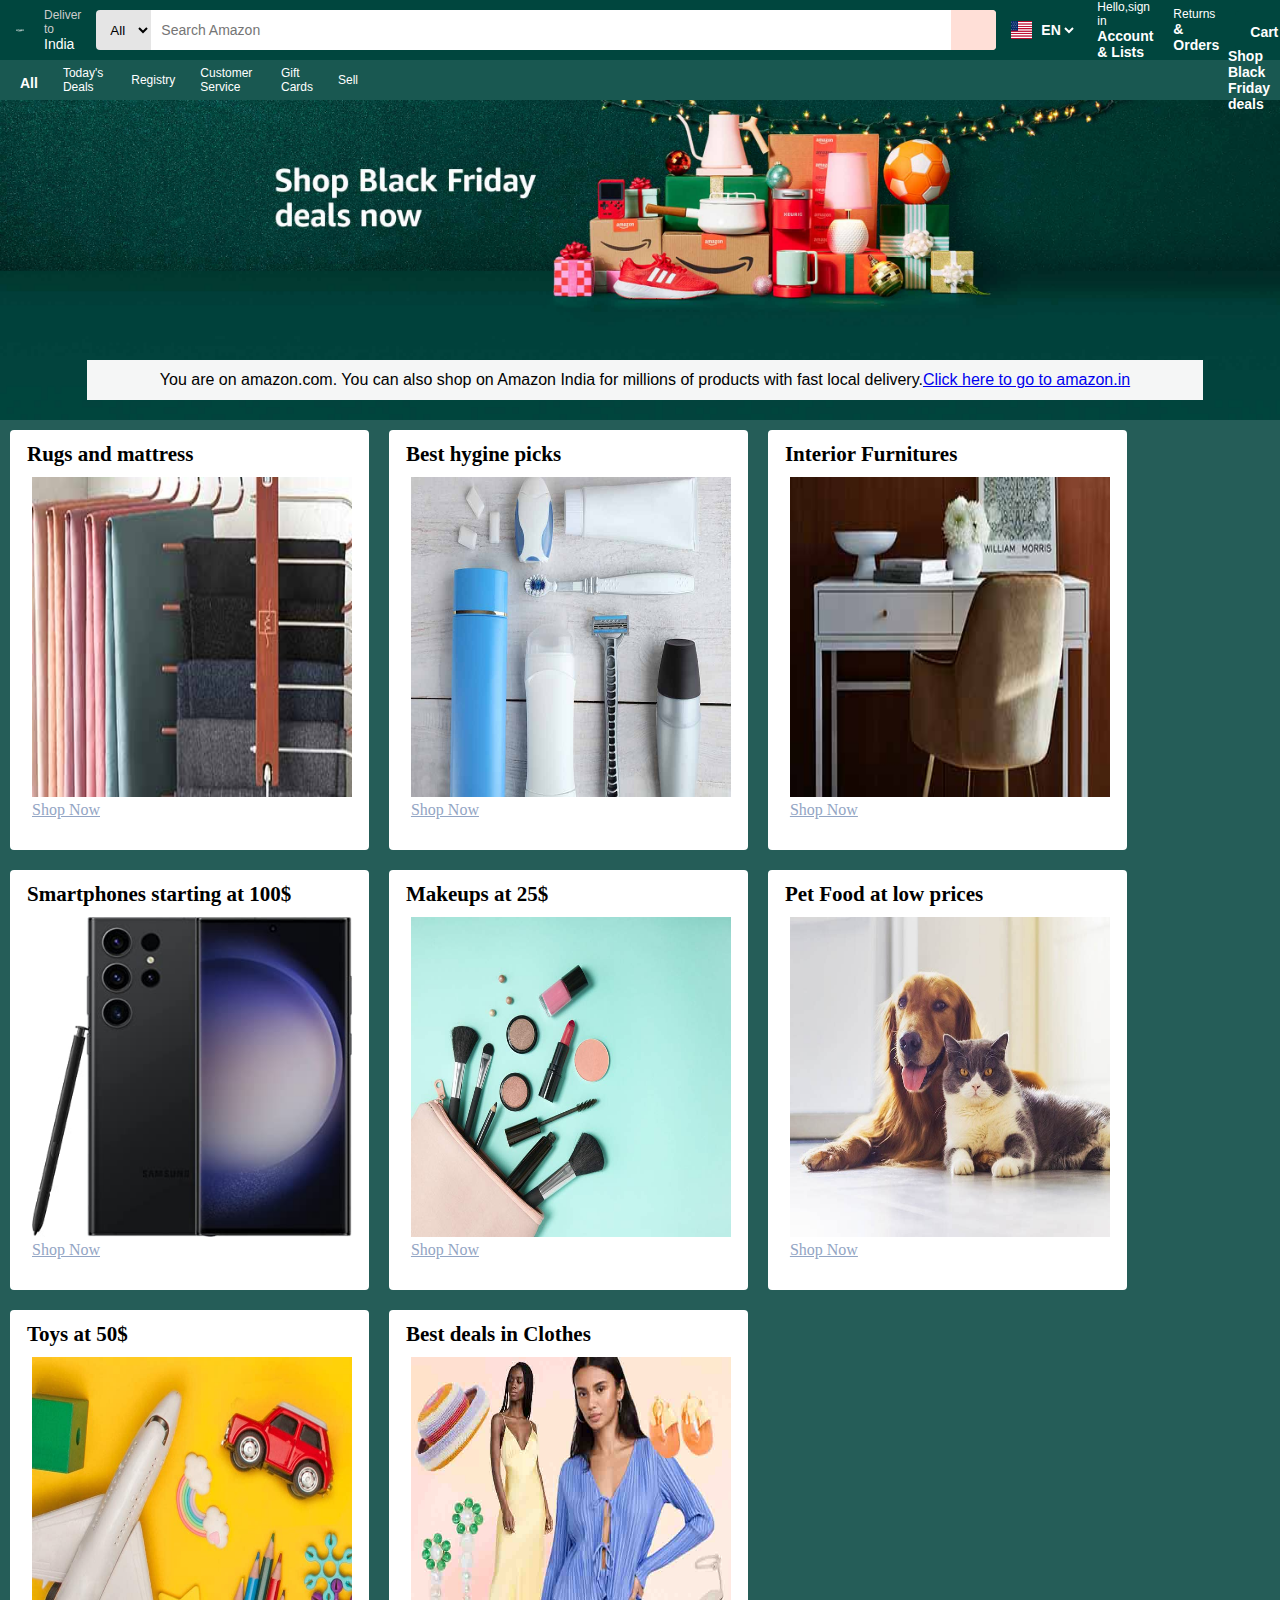
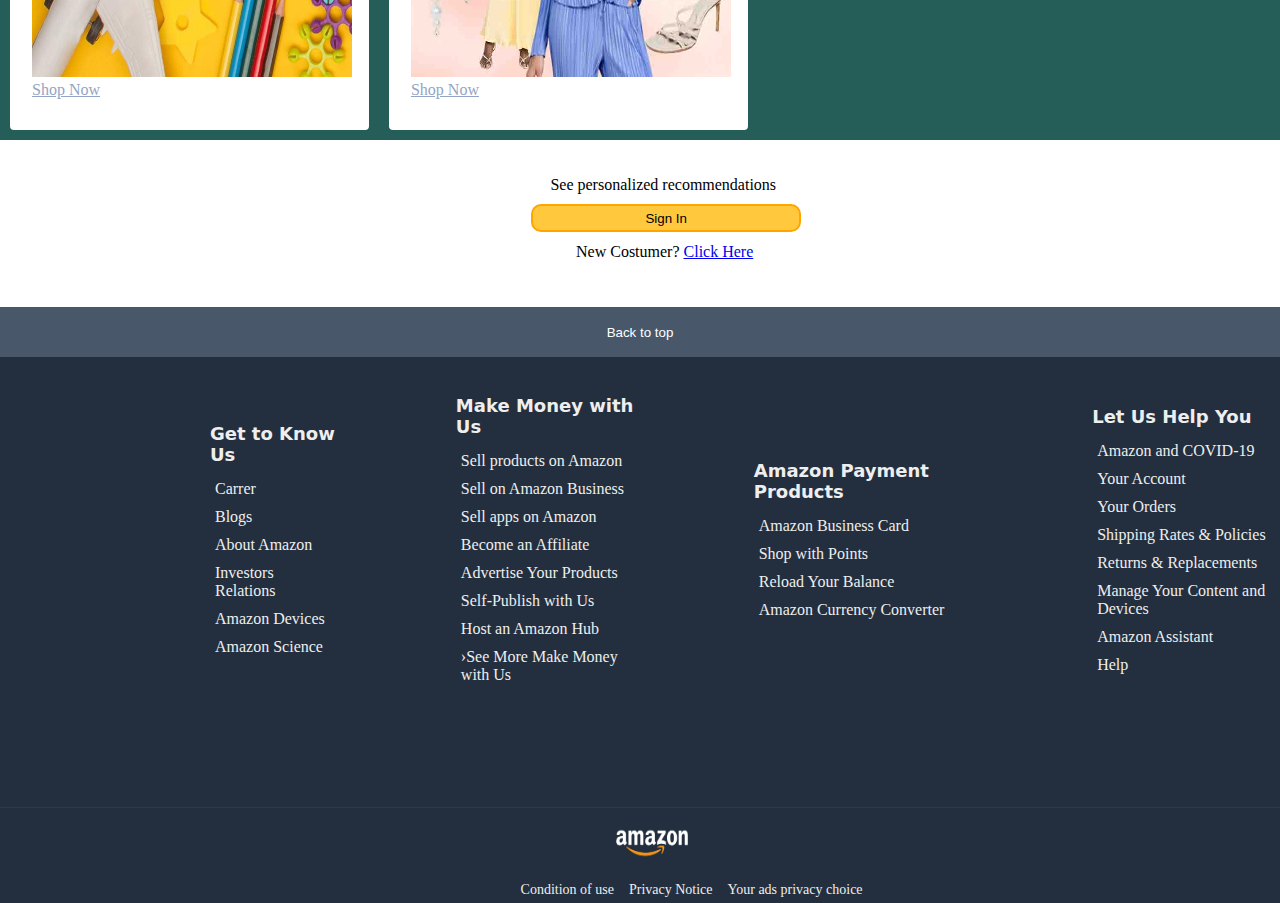
<file: index.html>
<!DOCTYPE html>
<html lang="en">

<head>
    <meta charset="UTF-8">
    <meta name="viewport" content="width=device-width, initial-scale=1.0">
    <title>Amazon.com. Spend less. Smile More.</title>
    <link rel="stylesheet" href="https://cdnjs.cloudflare.com/ajax/libs/font-awesome/6.4.2/css/all.min.css"
        integrity="sha512-z3gLpd7yknf1YoNbCzqRKc4qyor8gaKU1qmn+CShxbuBusANI9QpRohGBreCFkKxLhei6S9CQXFEbbKuqLg0DA=="
        crossorigin="anonymous" referrerpolicy="no-referrer" />
    <link rel="stylesheet" href="style.css">
    <link rel="icon" type="image/x-icon" href="7749078932_c476055cdf_w.jpg">

</head>

<body>
    <header>
        <nav class="nav-bar">
            <div class="nav-box1 box"></div>
            <div class="nav-box2 box">
                <div class="box2-left">
                    <i class="fa-solid fa-location-dot fa-xl" style="color: #f0f0f0;"></i>
                </div>
                <div class="box2-right">
                    <p class="first-box2">Deliver to</p>
                    <p class="second-box2">India</p>
                </div>

            </div>
            <div class="nav-box3 ">
                <select class="box3-select">
                    <option value="">All</option>
                </select>
                <input type="search" placeholder="Search Amazon" class="box3-input">
                <div class="box3-icon">
                    <button class="box3-icon box">
                        <i class="fa-solid fa-magnifying-glass fa-xl" style="color: #0F1111;"></i>
                    </button>
                </div>
            </div>
            <div class="nav-box4 box">

                <img src="flag-Stars-and-Stripes-May-1-1795.webp" height="16.2" width="21.6">
                <select class="box4-select">
                    <option value="">EN</option>
                </select>



            </div>
            <div class="nav-box5 box">
                <p class="box5-first">Hello,sign in</p>
                <p class="box5-second">Account & Lists</p>


            </div>
            <div class="nav-box6 box">
                <p class="box5-first">Returns</p>
                <p class="box5-second">& Orders</p>
            </div>
            <div class="nav-box7 box">
                <button class="box7-button">
                    <i class="fa-solid fa-cart-plus fa-2xl" style="color: #ffffff;"></i>
                    <p class="box7-text">Cart</p>
                </button>
            </div>

        </nav>
        <div class="panel">
            <div class="panel-left box">
                <i class="fa-solid fa-bars fa-lg" style="color: #ffffff;"></i>
                <p class="panel-left-text">All</p>
            </div>
            <div class="panel-middle  ">
                <p class="panel-middle-text  box">Today's Deals</p>
                <p class="panel-middle-text box">Registry</p>
                <p class="panel-middle-text box">Customer Service</p>
                <p class="panel-middle-text box">Gift Cards</p>
                <p class="panel-middle-text box">Sell</p>
            </div>
            <div class="panel-right">
                <p class="panel-right-text box">Shop Black Friday deals</p>
            </div>
        </div>
    </header>
    <main>
        <div class="hero">
            <div class="hero-box">
                You are on amazon.com. You can also shop on Amazon India for millions of products with fast local
                delivery. <a href="https://www.amazon.in">Click here
                    to go to amazon.in</a>
            </div>
        </div>
        <div class="shopping">
            <div class="shop-box1">
                <div class="box-content">
                    <h1>Rugs and mattress</h1>
                    <img src="box1_image.jpg" alt="">
                    <a href="">Shop Now</a>
                </div>
            </div>
            <div class="shop-box1">
                <div class="box-content">
                    <h1>Best hygine picks</h1>
                    <img src="box2_image.jpg" alt="">
                    <a href="">Shop Now</a>
                </div>
            </div>
            <div class="shop-box1">
                <div class="box-content">
                    <h1>Interior Furnitures</h1>
                    <img src="box3_image.jpg" alt="">
                    <a href="">Shop Now</a>
                </div>
            </div>
            <div class="shop-box1">
                <div class="box-content">
                    <h1>Smartphones starting at 100$</h1>
                    <img src="box4_image.jpg" alt="">
                    <a href="">Shop Now</a>
                </div>
            </div>
            <div class="shop-box1">
                <div class="box-content">
                    <h1>Makeups at 25$</h1>
                    <img src="box5_image.jpg" alt="">
                    <a href="">Shop Now</a>
                </div>
            </div>
            <div class="shop-box1">
                <div class="box-content">
                    <h1>Pet Food at low prices</h1>
                    <img src="box6_image.jpg" alt="">
                    <a href="">Shop Now</a>
                </div>
            </div>
            <div class="shop-box1">
                <div class="box-content">
                    <h1>Toys at 50$</h1>
                    <img src="box7_image.jpg" alt="">
                    <a href="">Shop Now</a>
                </div>
            </div>
            <div class="shop-box1">
                <div class="box-content">
                    <h1>Best deals in Clothes</h1>
                    <img src="box8_image.jpg" alt="">
                    <a href="">Shop Now</a>
                </div>
            </div>
        </div>
        <div class="login">
            <br>

            <br>
            <p class="login-first">See personalized recommendations</p>
            <div class="form-group">
                <a href="signin.html">
                    <button type="button" class="btn btn-warning" id="sign-in">Sign In</button>
                </a>
                <div class="signedin">
                    <!-- <input type="checkbox" class="form-check-input checkbox" id="exampleCheck1"> -->
                    <p class="login-second">New Costumer? <a href="signin.html">Click Here</a>
                    </p>
                </div>
            </div>
            <br>

            <br>
        </div>


    </main>
    <footer>
        <div class="back-to-top">
            <a href="#top">
                <button type="button">Back to top</button>
            </a>
        </div>
        <div class="costumer-footer">
            <div class="cust1">
                <p class="cust1-first">Get to Know Us</p>
                <p class="cust1-second">Carrer</p>
                <p class="cust1-second">Blogs</p>
                <p class="cust1-second">About Amazon</p>
                <p class="cust1-second">Investors Relations</p>
                <p class="cust1-second">Amazon Devices</p>
                <p class="cust1-second">Amazon Science</p>
            </div>
            <div class="cust1">
                <p class="cust1-first">Make Money with Us</p>
                <p class="cust1-second">Sell products on Amazon</p>
                <p class="cust1-second">Sell on Amazon Business</p>
                <p class="cust1-second">Sell apps on Amazon</p>
                <p class="cust1-second">Become an Affiliate</p>
                <p class="cust1-second">Advertise Your Products</p>
                <p class="cust1-second">Self-Publish with Us</p>
                <p class="cust1-second">Host an Amazon Hub</p>
                <p class="cust1-second">›See More Make Money with Us</p>
            </div>
            <div class="cust1">
                <p class="cust1-first">Amazon Payment Products</p>
                <p class="cust1-second">Amazon Business Card</p>
                <p class="cust1-second">Shop with Points</p>
                <p class="cust1-second">Reload Your Balance</p>
                <p class="cust1-second">Amazon Currency Converter</p>

            </div>
            <div class="cust1">
                <p class="cust1-first">Let Us Help You</p>
                <p class="cust1-second">Amazon and COVID-19</p>
                <p class="cust1-second">Your Account</p>
                <p class="cust1-second">Your Orders</p>
                <p class="cust1-second">Shipping Rates & Policies</p>
                <p class="cust1-second">Returns & Replacements</p>
                <p class="cust1-second">Manage Your Content and Devices</p>
                <p class="cust1-second">Amazon Assistant</p>
                <p class="cust1-second">Help</p>

            </div>
            <div class="cust2"></div>
            <div class="cust3"></div>
            <div class="cust4"></div>
        </div>
        <div class="foot-panel">
            <a href="index.html"><img src="amazon_logo.png" alt=""></a>
        </div>
        <div class="end">
            <p>Condition of use</p>
            <p>Privacy Notice</p>
            <p>Your ads privacy choice</p>
        </div>
    </footer>
</body>

</html>
</file>
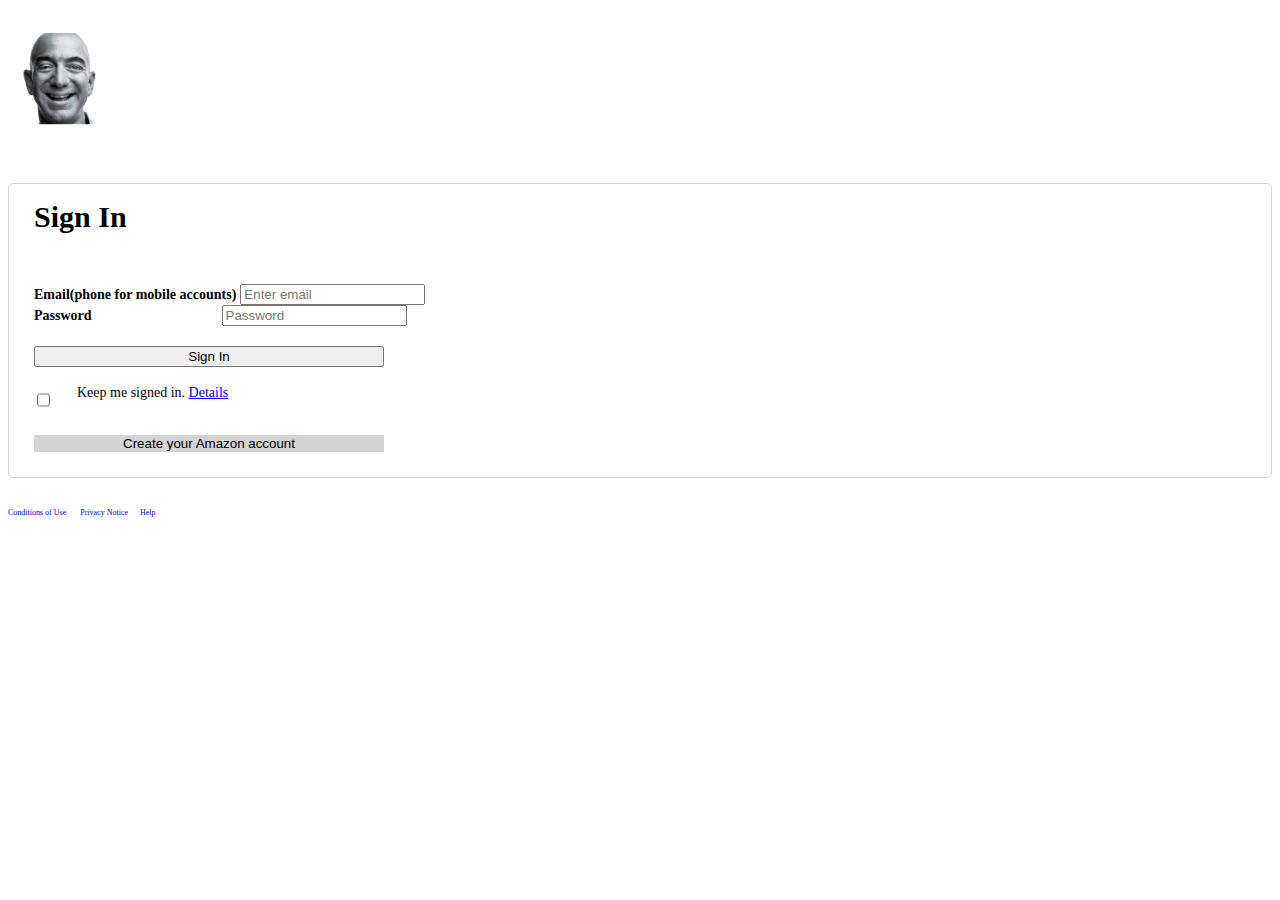
<file: signin.html>
<!DOCTYPE html>
<html lang="en" dir="ltr">

<head>
    <meta charset="utf-8">
    <title>Amazon</title>
    <link rel="stylesheet" href="https://stackpath.bootstrapcdn.com/bootstrap/4.1.3/css/bootstrap.min.css"
        integrity="sha384-MCw98/SFnGE8fJT3GXwEOngsV7Zt27NXFoaoApmYm81iuXoPkFOJwJ8ERdknLPMO" crossorigin="anonymous">
    <link rel="stylesheet" href="signin.css">
    <link rel="icon" type="image/x-icon" href="7749078932_c476055cdf_w.jpg">
</head>

<body>

    <header>
        <!--Amazon Image Logo-->
        <div class="d-flex flex-row justify-content-center">
            <div class="row">
                <div class="col-md">
                    <a href="index.html">
                        <img class="img_1"
                            src="275-2758334_jeff-bezos-face-jeff-bezos-face-png-transparent-removebg-preview.png"
                            alt="Amazon Logo" />
                    </a>


                </div><!--Col 1 End-->
            </div><!--Row 1 End-->
        </div><!--Container End-->
        <!--Amazon Image Logo-->
    </header>


    <!--Form-->
    <div class="d-flex flex-row justify-content-center">
        <div class="row">
            <div class="col-md">
                <form>
                    <div class="sign-in">Sign In</div>
                    <div class="form-group">
                        <label id="words_1" for="exampleInputEmail1">Email(phone for mobile accounts)</label>
                        <input type="email" class="form-control" id="exampleInputEmail1" aria-describedby="emailHelp"
                            placeholder="Enter email">
                        <small id="emailHelp" class="form-text text-muted"></small>
                    </div>
                    <div class="form-group">
                        <label id="words_2" for="exampleInputPassword1">Password &nbsp &nbsp &nbsp &nbsp &nbsp &nbsp
                            &nbsp &nbsp &nbsp &nbsp &nbsp &nbsp &nbsp &nbsp &nbsp &nbsp &nbsp &nbsp</label>
                        <input type="password" class="form-control" id="exampleInputPassword1" placeholder="Password">
                        <div class="form-group">
                            <button type="button" class="btn btn-warning" id="sign-in">Sign In</button>
                            <div class="signedin">
                                <input type="checkbox" class="form-check-input checkbox" id="exampleCheck1">
                                <p class="keep-sign-in">Keep me signed in. <a href="https://stupidlink.com">Details</a>
                                </p>
                            </div>

                        </div>
                    </div>
                    <div class="form-check">


                    </div>
                    <button type="button" class="btn btn-warning" id="grey-button">Create your Amazon account</button>

                </form>
            </div><!--Col 1 End-->
        </div><!--Row 1 End-->
    </div><!--Container End-->
    <!--Form-->




    <div class="d-flex flex-row justify-content-center footer_1">
        <div class="row">
            <div class="col">
                <p class="conditions"><a>Conditions of Use &nbsp &nbsp &nbsp </a> <a>Privacy Notice&nbsp &nbsp &nbsp
                    </a> <a>Help&nbsp &nbsp &nbsp </a></p>
            </div><!--Footer Col 1 End-->
        </div><!--Footer Row 1 End-->

    </div>
</file>
<file: style.css>
*{
    padding: 0;
    margin: 0;
    box-sizing: border-box;
    
}

.box{
    border: 1.5px solid transparent;
    padding: 4px;
}
.box:hover{
    border: 1.5px solid white;
    transition: 0.3s;
    padding: 4px;
    cursor: pointer;
}
.nav-bar{
    background-color: #00463E;
    height: 60px;
    display: flex;
    
    align-items: center;

}
/* nav box 1 */
.nav-box1{
    background-image: url("47b7bdac4285ee24654ca7d68cf06351-removebg-preview.png");
    background-repeat: no-repeat;
    background-size: contain;
    background-position: center;
    height:50px;
    width: 113px;
    margin-left: 15px;
}    
/* nav box 2 */
.nav-box2{
    display: flex;
    padding-left: 10px;
    padding-top: 4px;
    padding-bottom: 4px;
}
.box2-left i{
    padding-top: 20px;
}
.box2-right{
    margin-left: 8px;

}
.first-box2{
   font-family: Arial, Helvetica, sans-serif;
   font-size: 12px;
   color: #CCCCCC;
}
.second-box2{
    font-family: Arial, Helvetica, sans-serif;
    font-size: 14px;
    color: #FFFFFF;
}

/* nav box 3 */

.nav-box3{
    display: flex;
    padding: 0;
    margin-left: 10px;
    
    
}
.box3-select{
    height: 40px;
    border: none;
    padding: 10px;
    background-color: #E5E5E5;
    border-top-left-radius: 4px;
    border-bottom-left-radius: 4px;
}
.box3-input{
    height: 40px;
    border: none;
    padding: 10px;
    font-size: 14px;
    width: 800px;
    border-left: #CCCCCC;
    
}
.box3-icon{
    width: 45px;
    height: 40px;
    border: none;
    display: flex;
    justify-content: center;
    align-items: center;
    border-top-right-radius: 4px;
    border-bottom-right-radius: 4px;
    background-color: #FFDFD7;
}
/* box4 */
.nav-box4{
    display: flex;
    margin-left: 10px;
    justify-content: center;
    align-items: center;
    padding-top: 4px;
    padding-bottom: 4px;
}
.nav-box4 img{
    width: 21px;
    height: 18px;
    margin-right: 5px;
}
.box4-select{
    font-family: Arial, Helvetica, sans-serif;
    font-size: 14px;
    font-weight: 700;
    border: none;
    color: #FFFFFF;
    background-color: #00463E;
}
/* box 5 */
.nav-box5{
    padding-top: 4px;
    padding-bottom: 4px;
    margin-left: 10px;
    justify-content: center;
    align-items: center;
}
.box5-first{
    font-family: Arial, Helvetica, sans-serif;
    font-size: 12px;
    
    color: #FFFFFF;
    

}
.box5-second{
    font-family: Arial, Helvetica, sans-serif;
    font-size: 14px;
    font-weight: 700;
    color: #FFFFFF;
}
/* box 6 */
.nav-box6 {
    padding-top: 4px;
    padding-bottom: 4px;
    margin-left: 10px;
    justify-content: center;
    align-items: center;
}

.box6-first {
    font-family: Arial, Helvetica, sans-serif;
    font-size: 12px;

    color: #FFFFFF;


}

.box6-second {
    font-family: Arial, Helvetica, sans-serif;
    font-size: 14px;
    font-weight: 700;
    color: #FFFFFF;
}
/* box 7 */
.nav-box7 {
    padding-top: 4px;
    padding-bottom: 4px;
    padding-left: 10px;
    padding-right: 10px;
    align-items: center;
    justify-content: center;
}
.box7-button{
    font-family: Arial, Helvetica, sans-serif;
    font-size: 14px;
    font-weight: 700;
    border: none;
    color: #FFFFFF;
    background-color: #00463E;
    padding: 10px;
    border-radius: 4px;
    display: flex;
}
.box7-button i{
    padding-top: 3px;
    padding-right: 5px;
    height: 26;
    width: 38;
    align-items: center;
    justify-content: center;
}
.box7-text{
    padding-top: 3px;
    font-size: 14px;
    font-weight: 700;
    font-family: Verdana, Geneva, Tahoma, sans-serif;
}


.panel{
    height: 40px;
    background-color: #195851;
    display: flex;
   
    
}

.panel-left{
    margin-left: 10px;
    padding-top: 10px;
    padding-bottom: 10px;
    padding-bottom: 5px;
    align-items: center;
    display: flex;
    
}
.panel-left-text{
    font-family: Arial, Helvetica, sans-serif;
    font-size: 14px;
    font-weight: 700;
    color: #FFFFFF;
    margin-left: 5px;
    padding-top: 10;
    padding-bottom: 10;
}
.panel-middle{
    display: flex;
    align-items: center;
    justify-content: center;
    margin-left: 10px;
    padding-top: 10px;
    padding-bottom: 10px;
}
.panel-middle-text{
    font-family: Arial, Helvetica, sans-serif;
    font-size: 12px;
    color: #FFFFFF;
    margin-left: 5px;
    margin-right: 10px;
    
}
.panel-right{
    display: flex;
    align-items: center;
    justify-content: center;
    padding-top: 10px;
    padding-bottom: 10px;
}
.panel-right-text{
    font-family: Arial, Helvetica, sans-serif;
    font-size: 14px;
    color: #FFFFFF;
    margin-left: 850px;
    margin-right: 5px;
    font-weight: 700;
    
}

.hero{
    background-image: url(61o44XVH-eL._SX3000_.jpg);
    height: 320px;
    /* background-position: center; */
    background-repeat: no-repeat;
    background-size: cover;
    display: flex;
    align-items: flex-end;
    justify-content: center;
}
.hero-box{
    background-color: #F5F6F6;
    width: 1116px;
    height: 40px;
    margin-bottom: 20px;
    margin-left: 10px;
    display: flex;
    align-items: center;
    text-align: center;
    justify-content: center;
    font-family: Arial, Helvetica, sans-serif;
    padding: 10px 14px;
}

.shopping{
    display: flex;
    flex-wrap: wrap;
    background-color: #255D58;
}
.shop-box1{
    height: 420px;
    width: 358.94px;
    border: 2px solid transparent;
    margin: 10px;
    background-color: #FFFFFF;
    border-radius: 4px;
    padding-left: 5px;
}

.box-content{
    margin: 10px 10px;
}
.box-content h1{
    font-size: 21px;
    font-weight: 700;
    color: black;
    margin-bottom: 10px;
    font-family: 'Times New Roman', Times, serif;
}
.box-content img{
    width: 320px;
    height: 320px;
    align-items: center;
    margin-left: 5px;
}
.box-content a{
    margin: 5px;
    color: #93A5C4;
}

.img_1 {
    height: 101px;
    width: 103px;
    margin-top: 20px;
    margin-bottom: 50px;
}

.extra-margin {
    margin-top: 200px;
}

.btn {
    width: 270px;
    height: 28px;
    margin-top: 10px;
    background-color: #FFC83D;
    border: 2px solid orange;
    margin-left: 41.5%;
    border-radius: 10px;
    cursor: pointer;
}




form {
    border: 1px solid lightgrey;
    padding-left: 25px;
    padding-right: 25px;
    padding-top: 16px;
    padding-bottom: 25px;
    border-radius: 5px;
}

#words_1 {
    font-weight: bold;
    font-size: 14px;
}

#words_2 {
    font-weight: bold;
    font-size: 14px;
}

#words_3 {
    font: 7px;
}

.sign-in {
    margin-bottom: 50px;
    font-size: 30px;
    font-weight: bold;
}

.conditions {
    font-size: 8px;
    color: blue;
    margin-top: 30px;
    z-index: 2;




}

.footer_1 {
    width: max;
    height: 350px;
    background-color: #fff;
    margin-top: 30px;

}

#exampleCheck1 {
    margin-left: 3px;
    margin-top: 11px;
}

.keep-sign-in {
    margin-left: 24px;
    margin-top: 8px;
    font-size: 14px;
}

#sign-in {
    margin-bottom: 10px;
}

.signedin {
    display: flex;
}

#grey-button {
    background-color: lightgrey;
    border: black;


}

.login-first{
    margin-left: 43%;
}
.login-second{
    margin-left: 45%;
    margin-top: 1px;
}
.login hr{
    color: #EEEEEE;
}

.back-to-top button{
    width: 100%;
    height: 50px;
    margin-top: 10px;
    background-color: #485769;
    border: none;
    cursor: pointer;
    color: white;
}

.costumer-footer{
    background-color: #232F3E;
    height: 450px;
    width: 100%;
    display: flex;
    align-items: center;
    padding-left: 90px ;
    padding-bottom: 80px;
}


.cust1-first{
    font-size: 18px;
    color: #EEEEEE;
    padding-bottom: 10px;
    font-family: system-ui, -apple-system, BlinkMacSystemFont, 'Segoe UI', Roboto, Oxygen, Ubuntu, Cantarell, 'Open Sans', 'Helvetica Neue', sans-serif;
    font-weight: 700;
}
.cust1-second{
    font-size: 16px;
    padding: 5px;
    color: #EEEEEE;
    cursor: pointer;

}
.cust1 {
    padding-left: 120px;
}
.foot-panel{
    background-color: #232F3E;
    border-top: 1px solid #2E3A48;
    padding-left: 47%;
}
.foot-panel img{
    height: 60px;
    width: 90px;
    margin: 5px;
}
.end{
    background-color: #232F3E;
    color: #EEEEEE;
    display: flex;
    padding-left: 39.5%;
    padding-bottom: 5px;
}
.end p{
    font-size: 14px;
    font-family: 'Times New Roman', Times, serif;
    padding-left: 15px;
   
}
</file>
<file: signin.css>
.img_1 {
    height: 101px;
    width: 103px;
    margin-top: 20px;
    margin-bottom: 50px;
}

.extra-margin {
    margin-top: 200px;
}

.btn {
    width: 350px;
    margin-top: 20px;
}




form {
    border: 1px solid lightgrey;
    padding-left: 25px;
    padding-right: 25px;
    padding-top: 16px;
    padding-bottom: 25px;
    border-radius: 5px;
}

#words_1 {
    font-weight: bold;
    font-size: 14px;
}

#words_2 {
    font-weight: bold;
    font-size: 14px;
}

#words_3 {
    font: 7px;
}

.sign-in {
    margin-bottom: 50px;
    font-size: 30px;
    font-weight: bold;
}

.conditions {
    font-size: 8px;
    color: blue;
    margin-top: 30px;
    z-index: 2;




}

.footer_1 {
    width: max;
    height: 350px;
    background-color: #fff;
    margin-top: 30px;

}

#exampleCheck1 {
    margin-left: 3px;
    margin-top: 11px;
}

.keep-sign-in {
    margin-left: 24px;
    margin-top: 8px;
    font-size: 14px;
}

#sign-in {
    margin-bottom: 10px;
}

.signedin{
    display: flex;
}

#grey-button {
    background-color: lightgrey;
    border: black;


}
.login{
    align-items: center;
}
</file>
